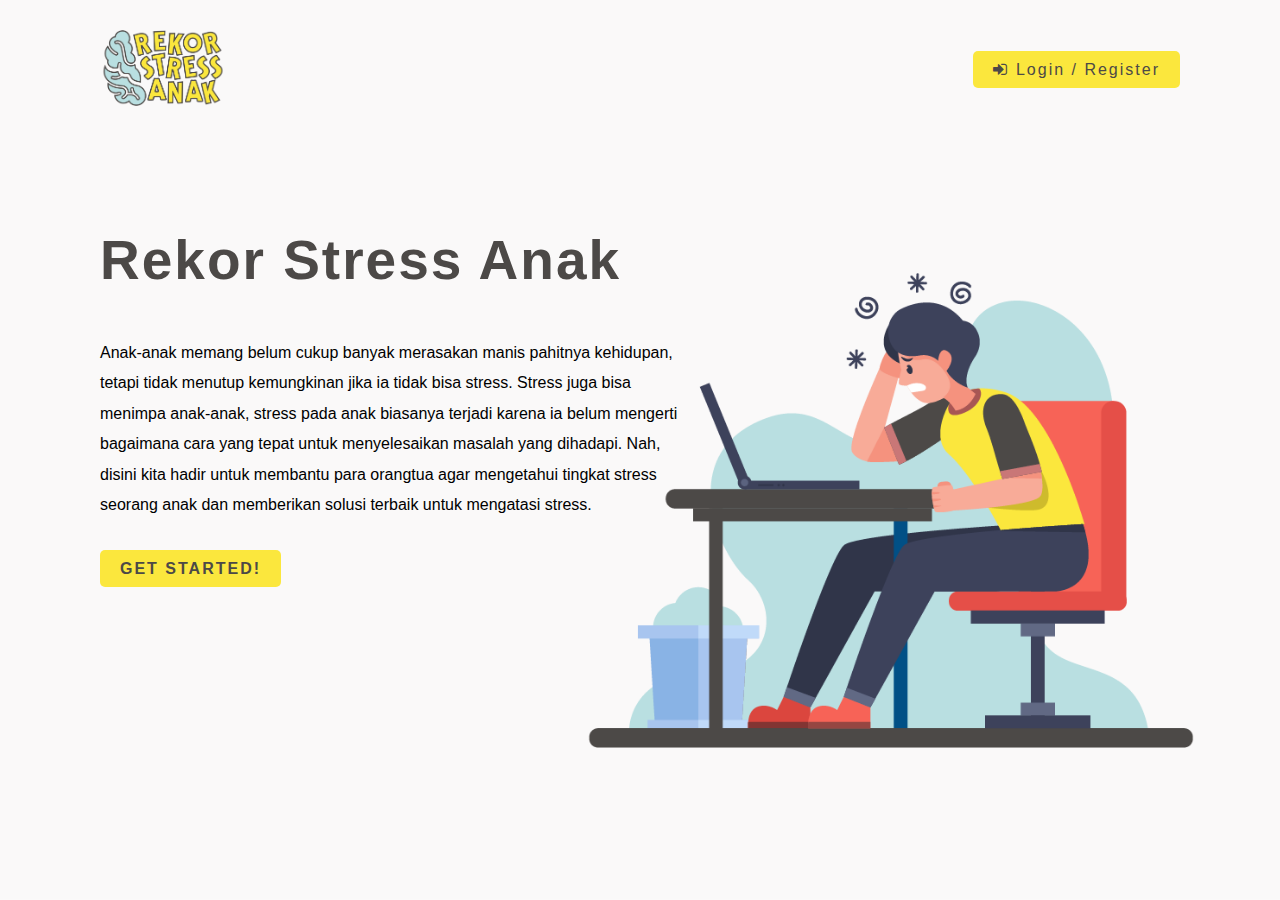
<file: index.html>
<!DOCTYPE html>
<html lang="en">

<head>
    <meta charset="UTF-8">
    <meta http-equiv="X-UA-Compatible" content="IE=edge">
    <meta name="viewport" content="width=device-width, initial-scale=1.0">
    <title>Rekor Stress Anak</title>

    <link rel="stylesheet" href="https://maxcdn.bootstrapcdn.com/font-awesome/4.4.0/css/font-awesome.min.css">
    <link rel=" stylesheet" href="./css/style.css">
</head>

<body>
    <section class="header">
        <nav>
            <!-- <div class="nav-bar">
                <a href="index.html"><i class="fa fa-home"></i> Home</a>
            </div> -->
            <div class="logo">
                <a href="index.html">
                    <img src="img/rekor-stress-anak-logo-01.png" alt="Rekor-Stress-Anak Logo">
                </a>
            </div>
            <div class="login">
                <a href="login.html" class="login-btn"><i class="fa fa-sign-in"></i> Login / Register</a>
            </div>
        </nav>
        <div class="jumbotron">
            <div class="info">
                <h2>Rekor Stress Anak</h2>
                <br>
                <p>Anak-anak memang belum cukup banyak merasakan manis pahitnya kehidupan, tetapi tidak menutup kemungkinan jika ia tidak bisa stress.
                    Stress juga bisa menimpa anak-anak, stress pada anak biasanya terjadi karena ia belum mengerti bagaimana cara yang tepat untuk menyelesaikan masalah yang dihadapi.
                    
                    Nah, disini kita hadir untuk membantu para orangtua agar mengetahui tingkat stress seorang anak dan memberikan solusi terbaik untuk mengatasi stress.</p>
                </p>
                <a href="login.html" class="get-started-btn">Get started!</a>
            </div>
        </div>
        <div class="content">

        </div>
    </section>

</body>

</html>
</file>
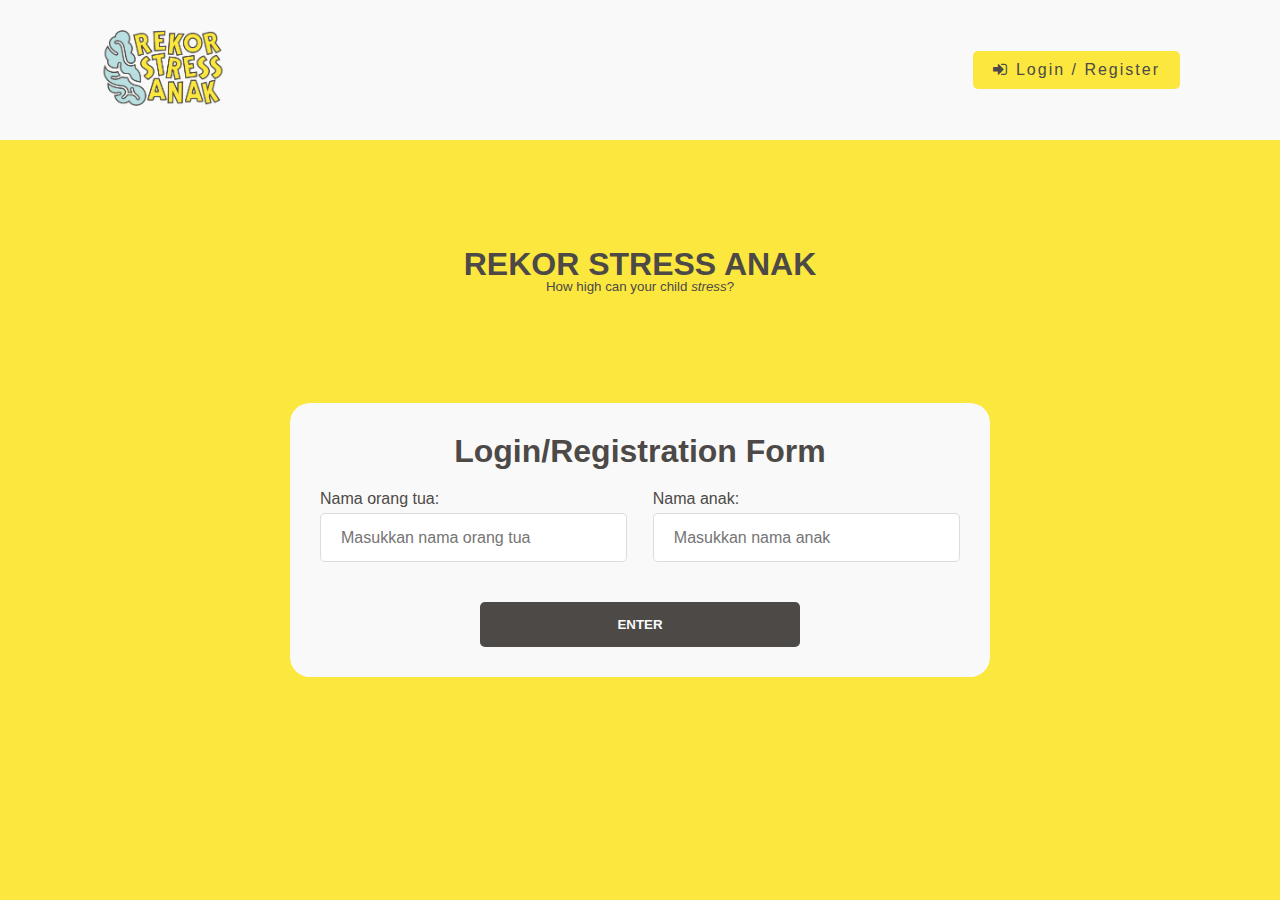
<file: login.html>
<!DOCTYPE html>
<html lang="en">

<head>
    <meta charset="UTF-8">
    <meta http-equiv="X-UA-Compatible" content="IE=edge">
    <meta name="viewport" content="width=device-width, initial-scale=1.0">
    <title>Rekor Stress Anak</title>
    <!-- How high can your child *stress*? -->

    <link rel="stylesheet" href="https://maxcdn.bootstrapcdn.com/font-awesome/4.4.0/css/font-awesome.min.css">
    <link rel="stylesheet" href="./css/login.css">
</head>

<body>
    <nav>
        <!-- <div class="nav-bar">
            <a href="index.html"><i class="fa fa-home"></i> Home</a>
        </div> -->
        <div class="logo">
            <a href="index.html">
                <img src="img/rekor-stress-anak-logo-01.png" alt="Rekor-Stress-Anak Logo">
            </a>
        </div>
        <div class="login">
            <a href="login.html" class="login-btn"><i class="fa fa-sign-in"></i> Login / Register</a>
        </div>
    </nav>

    <div class="desc">
        <h1>
            REKOR STRESS ANAK
        </h1>
        <sub>
            How high can your child <em>stress</em>?
        </sub>
    </div>
    <div class="form" action="question.html">
        <h1>Login/Registration Form</h1>
        <form>
            <div class="input-form">
                <div class="login">
                    <div class="ortu-name">
                        <label for="ortuName">
                            Nama orang tua:
                        </label>
                        <input type="text" id="ortuName" name="ortuName" placeholder="Masukkan nama orang tua" maxlength="32">
                    </div>
                    <div class="anak-name">
                        <label for="anakName">
                            Nama anak:
                        </label>
                        <input type="text" id="anakName" name="anakName" placeholder="Masukkan nama anak" maxlength="32">
                    </div>
                </div>
            </div>
            <div class="button">
                <button id="submitButton" type="submit">ENTER</button>
            </div>
        </form>
    </div>


    <script src="./js/login.js"></script>
</body>

</html>
</file>
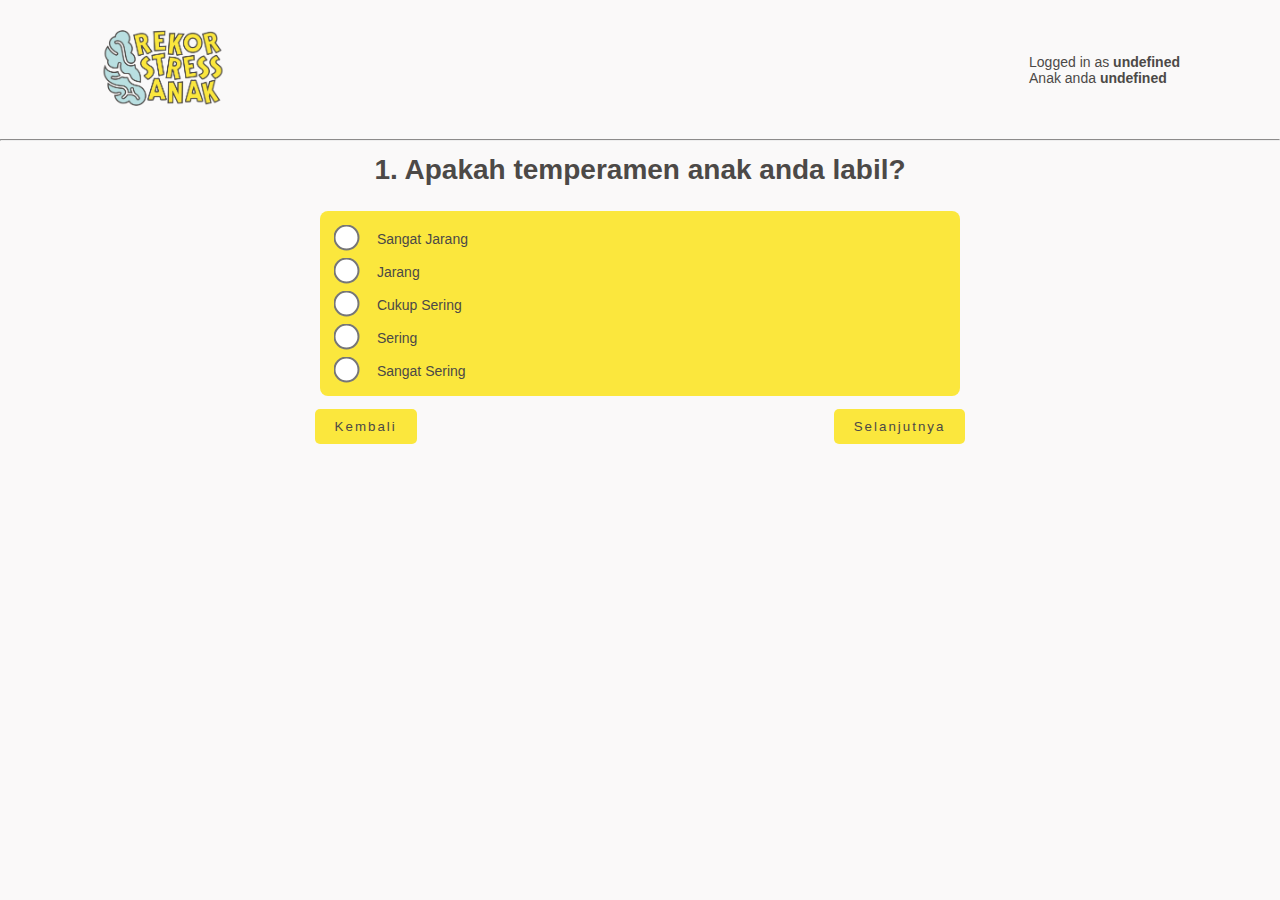
<file: question.html>
<!DOCTYPE html>
<html>

<head>
  <meta charset="UTF-8">
  <meta http-equiv="X-UA-Compatible" content="IE=edge">
  <meta name="viewport" content="width=device-width, initial-scale=1.0">
  <link rel="stylesheet" href="./css/question.css">
  <link rel="stylesheet" href="https://maxcdn.bootstrapcdn.com/font-awesome/4.4.0/css/font-awesome.min.css">
</head>

<body>
  <header>
    <!-- <div class="nav-bar">
      <a href="./index.html"><i class="fa fa-home"></i> Home</a>
    </div> -->
    <div class="logo">
      <a href="index.html">
        <img src="./img/rekor-stress-anak-logo-01.png" alt="Rekor-Stress-Anak Logo">
      </a>
    </div>
    <div class="login">
      <!-- <a href="./login.html" class="login-btn"><i class="fa fa-sign-in"></i> Login / Register</a> -->
      Logged in as <span id="namaOrtu"></span> 
      <br>Anak anda <span id="namaAnak"></span>
    </div>
  </header>
  <hr style="border-top: 1px solid #8c8b8b;">

  <h1 id="soal"></h1>
  <div id="reminder">
    Anda belum mengisi soal ini
  </div>
  <div id="wrapper2">
    <form class="jawaban">
      <label>
        <input type="radio" name="jawaban" id="jawaban1" value="1"> Sangat Jarang
      </label>
      <br>
      <label>
          <input type="radio" name="jawaban" id="jawaban2" value="2"> Jarang
      </label>
      <br>
      <label>
          <input type="radio" name="jawaban" id="jawaban3" value="3"> Cukup Sering
      </label>
      <br>
      <label>
          <input type="radio" name="jawaban" id="jawaban4" value="4"> Sering
      </label>
      <br>
      <label>
          <input type="radio" name="jawaban" id="jawaban5" value="5"> Sangat Sering
      </label>
      <br>
  </form>
</div>
  <div class="prv-nxt">
    <button id='buttonPrevious'>Kembali</button>
    <button id='buttonNext'>Selanjutnya</button>
  </div>
    <button type="submit" id="submit" style="display: none;">Submit</button>
  
    <div id="myModal" class="modal">
      <div class="modal-content">
          <h3 class="extraquestion">ExtraQuestion</h3>
          <p id="extraquestion"></p>
          <div class="option">
            <label> <input type="radio" name="jawaban" > Sangat Jarang </label>
            <br>
            <label><input type="radio" name="jawaban" > Jarang </label>
            <br>
            <label> <input type="radio" name="jawaban" > Cukup Sering </label>
            <br>
            <label> <input type="radio" name="jawaban" > Sering</label>
            <br>
            <label> <input type="radio" name="jawaban" > Sangat Sering</label>
            <br>
          </div>
          <button id="submitExtra" class='submitExtra'>Submit</button>
      </div>
    </div>


  <script src="./js/question.js"></script>
</body>

</html>
</file>
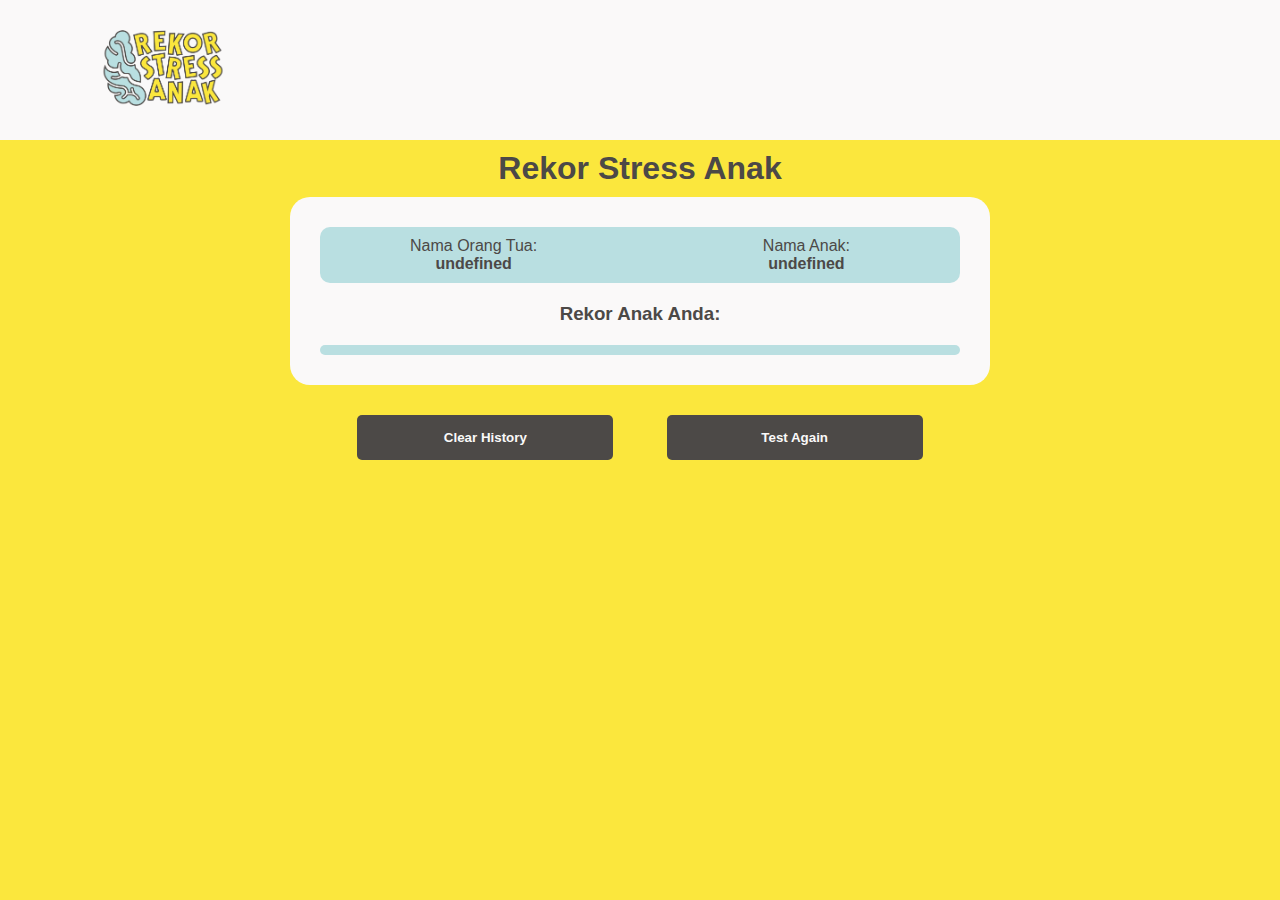
<file: rekor.html>
<!DOCTYPE html>
<html lang="en">

<head>
    <meta charset="UTF-8">
    <meta http-equiv="X-UA-Compatible" content="IE=edge">
    <meta name="viewport" content="width=device-width, initial-scale=1.0">
    <title>Rekor Stres Anak</title>

    <link rel="stylesheet" href="https://maxcdn.bootstrapcdn.com/font-awesome/4.4.0/css/font-awesome.min.css">
    <link rel="stylesheet" href="./css/rekor.css">
</head>

<body>
    <nav>
        <!-- <div class="nav-bar">
            <a href="./"><i class="fa fa-home"></i> Home</a>
        </div> -->
        <div class="logo">
            <a href="./">
                <img src="./img/rekor-stress-anak-logo-01.png" alt="Rekor-Stress-Anak Logo">
            </a>
        </div>
        <div class="login" style="visibility: hidden;">
            <a href="./login.html" class="login-btn"><i class="fa fa-sign-in"></i> Login / Register</a>
            <!-- Logged in as <span id="namaOrtu"></span>, anak anda <span id="namaAnak"></span> -->
        </div>
    </nav>
    <div class="title">
        <h1>Rekor Stress Anak</h1>
    </div>
    <div id="listMain">
        <div id="listHeader">
            <div id="rekor-namaOrtu">
                Nama Orang Tua
            </div>
            <div id="rekor-namaAnak">
                Nama Anaknya
            </div>
        </div>
        <div class="rekor">
            <h3>Rekor Anak Anda:</h3>
        </div>

        <ul class="rekorList">
            <!-- Placeholder     -->
        </ul>
    </div>

    <div class="button">
        <button id="clearHistoryBtn">Clear History</button>
        <button id="testAgainBtn">Test Again</button>
    </div>

    <script src="./js/rekor.js"></script>
</body>

</html>
</file>
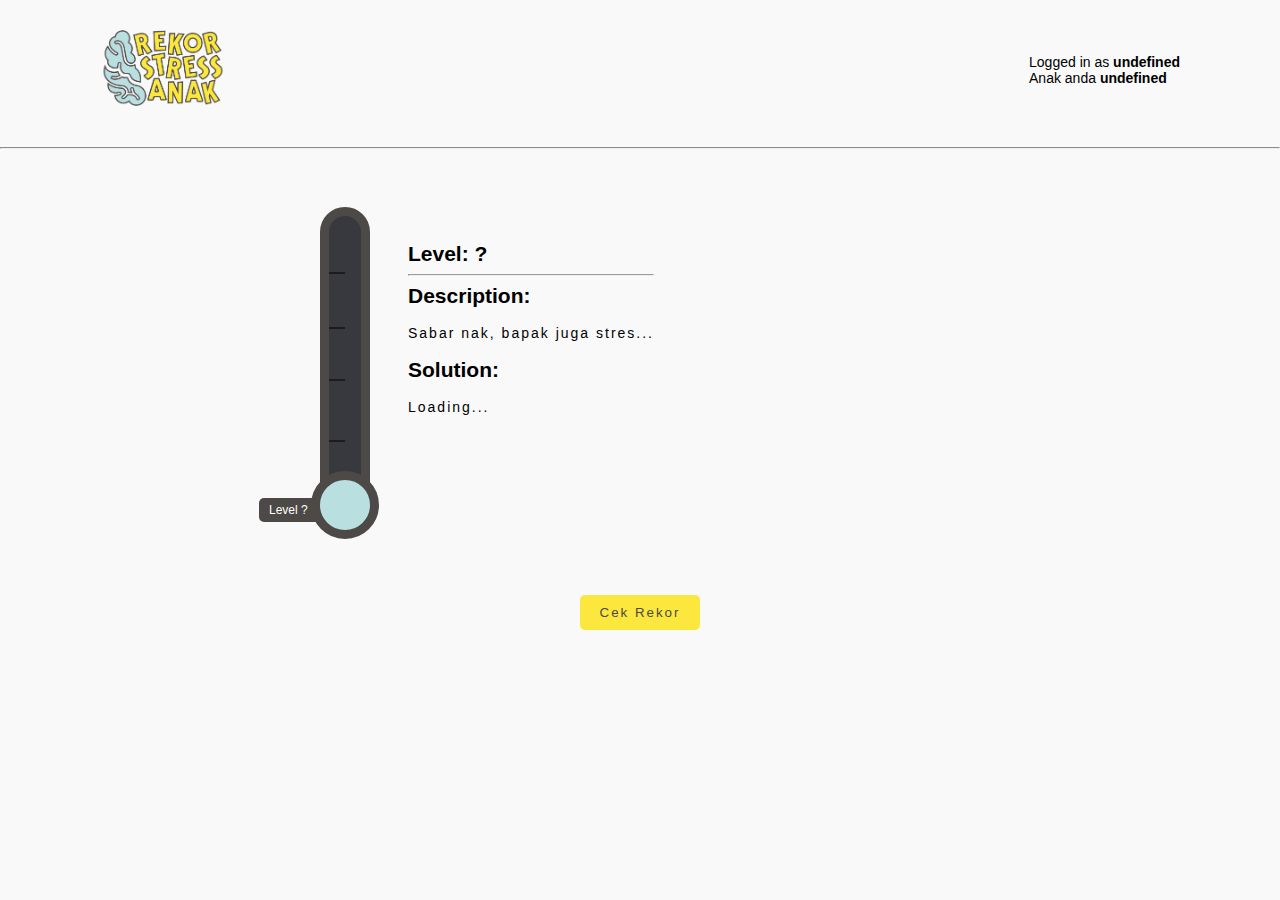
<file: result.html>
<!DOCTYPE html>
<html>

<head>
  <meta charset="UTF-8">
  <meta http-equiv="X-UA-Compatible" content="IE=edge">
  <meta name="viewport" content="width=device-width, initial-scale=1.0">
  <link rel="stylesheet" href="./css/result.css">
  <link rel="stylesheet" href="https://maxcdn.bootstrapcdn.com/font-awesome/4.4.0/css/font-awesome.min.css">
</head>

<body>
  <header>
    <!-- <div class="nav-bar">
      <a href="./index.html"><i class="fa fa-home"></i> Home</a>
    </div> -->
    <div class="logo">
      <a href="index.html">
        <img src="./img/rekor-stress-anak-logo-01.png" alt="Rekor-Stress-Anak Logo">
      </a>
    </div>
    <div class="login">
      <!-- <a href="./login.html" class="login-btn"><i class="fa fa-sign-in"></i> Login / Register</a> -->
      Logged in as <span id="namaOrtu"></span> 
      <br>Anak anda <span id="namaAnak"></span>
    </div>
  </header>
  <hr style="border-top: 1px solid #8c8b8b;">
  <div id="wrapper">
    <div id="termometer">
      <div id="temperature" style="height:0%" data-value="Level ?"></div>
      <div id="graduations"></div>
    </div>
    <div class="desc-solution">
      <h2>Level: <span id="result">?</span></h2>
      <hr>
      <h2>Description:</h2>
      <br>
      <p id="desc">Sabar nak, bapak juga stres...
        </p>
      <br>
      <h2>Solution:</h2>
      <br>
      <p id="solution">Loading...
      </p>
    </div>
  </div>
    <button class="next-btn" value="Cek-Rekor" id="rekorButton">Cek Rekor</button>
  <script src="./js/result.js"></script>
</body>

</html>
</file>
<file: css/style.css>
* {
    margin: 0;
    padding: 0;
    box-sizing: border-box;
}

/* Install Font */
@font-face {
    font-family: "poppins", sans-serif;
    src: url(../font/Poppins-Regular.ttf);
}

body {
    font-family: "poppins", sans-serif;
}

.header {
    position: relative;
    width: 100%;
    min-height: 100vh;
    display: flex;
    flex-direction: column;
    justify-content: flex-start;
    background-image: url(../img/cover-01.png);
    background-repeat: no-repeat;
    background-size: cover;
    background-position: center;
}

nav {
    position: relative;
    top: 0;
    width: 100%;
    padding: 5px 100px;
    display: flex;
    justify-content: space-between;
    align-items: center;
}

/* nav .nav-bar a {
    color: #4C4947;
    text-decoration: none;
    letter-spacing: 1px;
    padding: 2px 15px;
    transition: .3s;
    font-size: 20px;
    font-weight: 500;
}

nav .nav-bar a:hover {
    background-color: #FBE73D;
} */

nav .logo a img{
    position: relative;
    width: 14vh;
    /* left: 50%; */
}

nav .login .login-btn {
    color: #4C4947;
    background-color: #FBE73D;
    text-decoration: none;
    letter-spacing: 2px;
    padding: 10px 20px;
    border-radius: 5px;
    transition: .3s;
}

nav .login .login-btn:hover {
    background-color: #e2d240;
}

.jumbotron {
    max-width: 580px;
    margin: 90px 100px;
}

.jumbotron .info h2 {
    color: #4C4947;
    font-size: 55px;
    font-weight: 800;
    letter-spacing: 2px;
    line-height: 60px;
    margin-bottom: 30px;
}

.jumbotron .info p {
    font-size: 16px;
    font-weight: normal;
    margin-bottom: 40px;
    line-height: 1.9;
}

.jumbotron .get-started-btn {
    color: #4C4947;
    background-color: #FBE73D;
    text-decoration: none;
    text-transform: uppercase;
    font-weight: 700;
    letter-spacing: 2px;
    padding: 10px 20px;
    border-radius: 5px;
    transition: .3s;
}

.jumbotron .get-started-btn:hover {
    background-color: #e2d240;
}
</file>
<file: css/login.css>
* {
    margin : 0;
    padding: 0;
}

/* Install Font */
@font-face {
    font-family: "poppins", sans-serif;
    src: url(../font/Poppins-Regular.ttf);
}

body {
    height: 100vh;
    background-color: #FBE73D;
    font-family: "poppins", sans-serif;
}

nav {
    position: relative;
    top: 0;
    padding: 5px 100px;
    display: flex;
    justify-content: space-between;
    align-items: center;
    background-color: #FAF9F9;
}

/* nav .nav-bar a {
    color: #4C4947;
    text-decoration: none;
    letter-spacing: 1px;
    padding: 2px 15px;
    transition: .3s;
    font-size: 20px;
    transition-property: background;
    font-weight: 500;
}

nav .nav-bar a:hover {
    background-color: #FBE73D;
} */

nav .logo a img{
    position: relative;
    width: 14vh;
    /* left: 50%; */
}

nav .login .login-btn {
    color: #4C4947;
    background-color: #FBE73D;
    text-decoration: none;
    letter-spacing: 2px;
    padding: 10px 20px;
    border-radius: 5px;
    transition: .3s;
    transition-property: background;
}

nav .login .login-btn:hover {
    background-color: #e2d240;
}

.desc {
    position: absolute;
    top: 30%;
    left: 50%;
    transform: translate(-50%, -50%);
    color: #4C4947;
    width: 50%;
    border-radius: 20px;
    padding: 30px;
    text-align: center;
}

.desc h1 {
    font-weight: 800;
    margin-bottom: -10px;
}

.form {
    position: absolute;
    top: 60%;
    left: 50%;
    transform: translate(-50%, -50%);
    background-color: #FAF9F9;
    color: #4C4947;
    width: 50%;
    border-radius: 20px;
    padding: 30px;
}

.form h1 {
    text-align: center;
    margin-bottom: 20px;
}

.input-form {
    display: flex;
    flex-direction: column;
}

.login {
    display: flex;
    justify-content: space-between;
}

.ortu-name {
    display: flex;
    flex-direction: column;
    width: 48%;
}

.anak-name {
    display: flex;
    flex-direction: column;
    width: 48%;
}

label {
    margin-bottom: 5px;
}

input {
    height: 15px;
    margin-bottom: 10px;
    padding: 16px 20px;
    border-style: solid;
    border-width: 1px;
    border-color: rgba(44, 45, 54, 0.17);
    border-radius: 5px;
    -webkit-transition: border-color 0.2s ease;
    transition: border-color 0.2s ease;
    font-size: 16px;
    line-height: 24px;
}

.button {
    display: flex;
    justify-content: center;
    align-items: center;
    margin-top: 30px;
}

.button button {
    border: 0;
    width: 50%;
    cursor: pointer;
    padding: 15px 0;
    border-radius: 5px;
    font-family: "Mulish", sans-serif;
    font-weight: bold;
    color: #FAF9F9;
    background-color: #4C4947;
}
</file>
<file: css/question.css>
* {
    margin: 0;
    padding: 0;
    box-sizing: border-box;
  }

/* Install Font */
@font-face {
  font-family: "poppins", sans-serif;
  src: url(../font/Poppins-Regular.ttf);
}

  body {
    height: 100vh;
    margin: 0;
    background: #FAF9F9;
    font-family: "Jaldi", sans-serif;
    font-size: 14px;
    color: #4C4947;
  }
  
  header {
    position: relative;
    top: 0;
    width: 100%;
    padding: 5px 100px;
    display: flex;
    justify-content: space-between;
    align-items: center;
  }
  
  /* .nav-bar a {
    color: #4C4947;
    text-decoration: none;
    letter-spacing: 1px;
    padding: 10px 20px;
    transition: .3s;
    font-size: 20px;
    font-weight: 500;
  }
  
  .nav-bar a:hover {
    background-color: #FBE73D;
  } */
  
  .logo img{
    position: relative;
    width: 14vh;
    left: 0;
    right: 0;
  }
  
  .login-btn, .next-btn, #buttonPrevious, #buttonNext, #submit {
    color: #4C4947;
    background-color: #FBE73D;
    text-decoration: none;
    letter-spacing: 2px;
    padding: 10px 20px;
    border-radius: 5px;
    transition: .3s;
  }
  
  .login-btn:hover, .next-btn:hover, #buttonPrevious:hover, #buttonNext:hover, #submit:hover {
    background-color: #e2d240;
    cursor: pointer;
  }
  
  #wrapper {
    display: flex;
    position: relative;
    padding: 3% 25%;
    align-items: center;
  }
  .prv-nxt {
    display: flex;
    justify-content: space-evenly;
    width: 100%;
  }
  #buttonPrevious, #buttonNext {
    margin: 0 8%;
    border: none;
  }
  .next-btn {
    display: flex;
    text-align: center;
    margin: 3% auto;
    border: none;
  }
  form {
    width: 100%;
    background: #FBE73D;
    border-radius: 8px;
    padding: 10px 0;
  }
  #soal {
    padding: 1%;
    text-align: center;
  }
  #wrapper2 {
    display: flex;
    position: relative;
    padding: 1% 25%;
    align-items: center;
  }
  input {
    margin: 10px 20px;
  }
  form {
    pointer-events: none;
    cursor: default;
  }
  input[type='radio'] { 
    transform: scale(2); 
    pointer-events: visible;
  }
  #submit {
    margin: 1% auto;
    border: none;
    text-align: center;
    padding: 10px 88px;
  }

/* The Modal (background) */
.modal {
  display: none; /* Hidden by default */
  position: fixed; /* Stay in place */
  z-index: 1; /* Sit on top */
  padding-top: 100px; /* Location of the box */
  left: 0;
  top: 0;
  width: 100%; /* Full width */
  height: 100%; /* Full height */
  overflow: auto; /* Enable scroll if needed */
  background-color: rgb(0,0,0); /* Fallback color */
  background-color: rgba(0,0,0,0.4); /* Black w/ opacity */
}

/* Modal Content */
.modal-content {
  background-color: #fefefe;
  margin: auto;
  padding: 20px;
  border: 1px solid #888;
  width: 40%;
  text-align: center;
  padding-bottom: 10px;
  border-radius: 15px;
}

.option {
  padding: 10px 30%;
  text-align:left;
}

.extraquestion {
  font-size: 24px;
  margin-bottom: 0.5em;
}

/* The Close Button */
/* .submitExtra {
  color: #aaaaaa;
  font-size: 1.5em;
  font-weight: bold;
  align-items: center;
  padding: 0.3em 0.5em;
  border-radius: 8px;
} */

/* .submitExtra:hover,
.submitExtra:focus {
  color: #000;
  text-decoration: none;
  cursor: pointer;
} */

.submitExtra {
  margin: 1% auto;
  border: none;
  text-align: center;
  padding: 10px 88px;
  background-color: #FBE73D;
}

#reminder{
  display: none;
  color: red;
  text-align: center;
}
</file>
<file: css/rekor.css>
* {
    margin : 0;
    padding: 0;
}

/* Install Font */
@font-face {
    font-family: "poppins", sans-serif;
    src: url(../font/Poppins-Regular.ttf);
}

body {
    min-height: 100vh;
    background-color: #FBE73D;
    font-family: "poppins", sans-serif;
}

nav {
    position: relative;
    top: 0;
    padding: 5px 100px;
    display: flex;
    justify-content: space-between;
    align-items: center;
    background-color: #FAF9F9;
}

/* nav .nav-bar a {
    color: #4C4947;
    text-decoration: none;
    letter-spacing: 1px;
    padding: 2px 15px;
    transition: .3s;
    font-size: 20px;
    font-weight: 500;
}

nav .nav-bar a:hover {
    background-color: #FBE73D;
} */

nav .logo a img{
    position: relative;
    width: 14vh;
    left: 0;
    right: 0;
}

nav .login .login-btn {
    color: #4C4947;
    background-color: #FBE73D;
    text-decoration: none;
    letter-spacing: 2px;
    padding: 10px 20px;
    border-radius: 5px;
    transition: .3s;
}

nav .login .login-btn:hover {
    background-color: #e2d240;
}

.title {
    text-align: center;
    color: #4C4947;
    margin: 10px 0;
}

#listMain {
    margin: 0 auto 30px;
    color: #4C4947;
    background-color: #FAF9F9;
    width: 50%;
    border-radius: 20px;
    padding: 30px;
    text-align: center;
}

#listHeader {
    display: flex;
    justify-content: space-between;
    margin-bottom: 20px;
    background-color: #B9DFE1;
    border-radius: 10px;
    padding: 10px 0;
    font-weight: 500;
}

#rekor-namaOrtu {
    display: flex;
    flex-direction: column;
    width: 48%;
}

#rekor-namaAnak {
    display: flex;
    flex-direction: column;
    width: 48%;
}

.rekor {
    font-size: 16px;
    margin-bottom: 20px;
}

.rekorList {
    list-style: none;
    background-color: #B9DFE1;
    border-radius: 10px;
    padding: 5px;
}

.rekorList li {
    margin: 10px auto;
    border-bottom: 1px solid #4C4947;
    padding-bottom: 7px;
    width: 300px;
}

.button {
    display: flex;
    justify-content: center;
    align-items: center;
    margin-top: 30px;
}

.button button {
    border: 0;
    width: 20%;
    cursor: pointer;
    padding: 15px 0;
    border-radius: 5px;
    margin: 0 2em;
    font-family: "Mulish", sans-serif;
    font-weight: bold;
    color: #FAF9F9;
    background-color: #4C4947;
}
</file>
<file: css/result.css>
* {
  margin: 0;
  padding: 0;
  box-sizing: border-box;
}
body {
  height: 100vh;
  margin: 0;
  background: #FAF9F9;
  font-family: "Jaldi", sans-serif;
  font-size: 14px;
  color: black;
}

header {
  position: relative;
  top: 0;
  width: 100%;
  padding: 5px 100px;
  display: flex;
  justify-content: space-between;
  align-items: center;
}

/* .nav-bar a {
  color: #4C4947;
  text-decoration: none;
  letter-spacing: 1px;
  padding: 10px 20px;
  transition: .3s;
  font-size: 20px;
  font-weight: 500;
}

.nav-bar a:hover {
  background-color: #FBE73D;
} */

.logo img{
  position: relative;
  width: 14vh;
}

.login-btn, .next-btn {
  color: #4C4947;
  background-color: #FBE73D;
  text-decoration: none;
  letter-spacing: 2px;
  padding: 10px 20px;
  border-radius: 5px;
  transition: .3s;
}

.login-btn:hover, .next-btn:hover {
  background-color: #e2d240;
  cursor: pointer;
}

p {
  letter-spacing: 2px;
  line-height: 1.3em;
}
hr {
  margin: 8px 0;
}
#wrapper {
  display: flex;
  padding: 200px 25%;
  align-items: center;
  justify-content: flex-start;
}
.desc-solution {
  padding: 35px 25% 0 88px;
  position: absolute;
  height: 300px;
}
#termometer {
  width: 50px;
  background: #38383f;
  height: 300px;
  position: absolute;
  border: 9px solid #4C4947;
  border-radius: 25px;
  z-index: 1;
}
#termometer:before, #termometer:after {
  position: absolute;
  content: "";
  border-radius: 50%;
}
#termometer:after {
  width: 50px;
  height: 50px;
  background-color: #B9DFE1;
  bottom: -41px;
  border: 9px solid #4C4947;
  left: 50%;
  transform: translateX(-50%);
}
#graduations {
  height: 60%;
  top: 20%;
  width: 50%;
}
#termometer #graduations, #termometer #graduations:before {
  position: absolute;
  border-top: 2px solid rgba(0, 0, 0, 0.5);
  border-bottom: 2px solid rgba(0, 0, 0, 0.5);
}
#termometer #graduations:before {
  content: "";
  height: 30%;
  width: 100%;
  top: 32%;
}
@keyframes spaceboots {
	0% { -webkit-transform: translate(2px, 1px) rotate(0deg); }
	10% { -webkit-transform: translate(-1px, -2px) rotate(-1deg); }
	20% { -webkit-transform: translate(-3px, 0px) rotate(1deg); }
	30% { -webkit-transform: translate(0px, 2px) rotate(0deg); }
	40% { -webkit-transform: translate(1px, -1px) rotate(1deg); }
	50% { -webkit-transform: translate(-1px, 2px) rotate(-1deg); }
	60% { -webkit-transform: translate(-3px, 1px) rotate(0deg); }
	70% { -webkit-transform: translate(2px, 1px) rotate(-1deg); }
	80% { -webkit-transform: translate(-1px, -1px) rotate(1deg); }
	90% { -webkit-transform: translate(2px, 2px) rotate(0deg); }
	100% { -webkit-transform: translate(1px, -2px) rotate(-1deg); }
}
.termoGetar {
  animation-name: spaceboots;
	animation-duration: 0.8s;
	animation-iteration-count: infinite;
	animation-timing-function: linear;
	transform-origin:50% 50%;
}
.tempGetar {
  animation-name: spaceboots;
	animation-duration: 0.2s;
	animation-iteration-count: infinite;
	animation-timing-function: linear;
	transform-origin:50% 50%;
}
.tempGetar:before {
  transform: rotate(12deg);
  transition: all 5s ease-in-out;
}
#temperature {
  bottom: 0;
  background: linear-gradient(red, #FBE73D, #B9DFE1) no-repeat bottom;
  width: 100%;
  background-size: 100% 300px;
  transition: all 5s ease-in-out;
  z-index: -5;
}
#termometer #temperature, #termometer #temperature:before, #termometer #temperature:after {
  position: absolute;
}
#temperature:before {
  content: attr(data-value);
  background-color: #4C4947;
  color: white;
  z-index: -1;
  padding: 5px 10px;
  width: 50px;
  border-radius: 5px 0px 0px 5px;
  font-size: 12px;
  right: 32px;
}
.next-btn {
  display: flex;
  text-align: center;
  margin: 3% auto;
  border: none;
}
</file>
